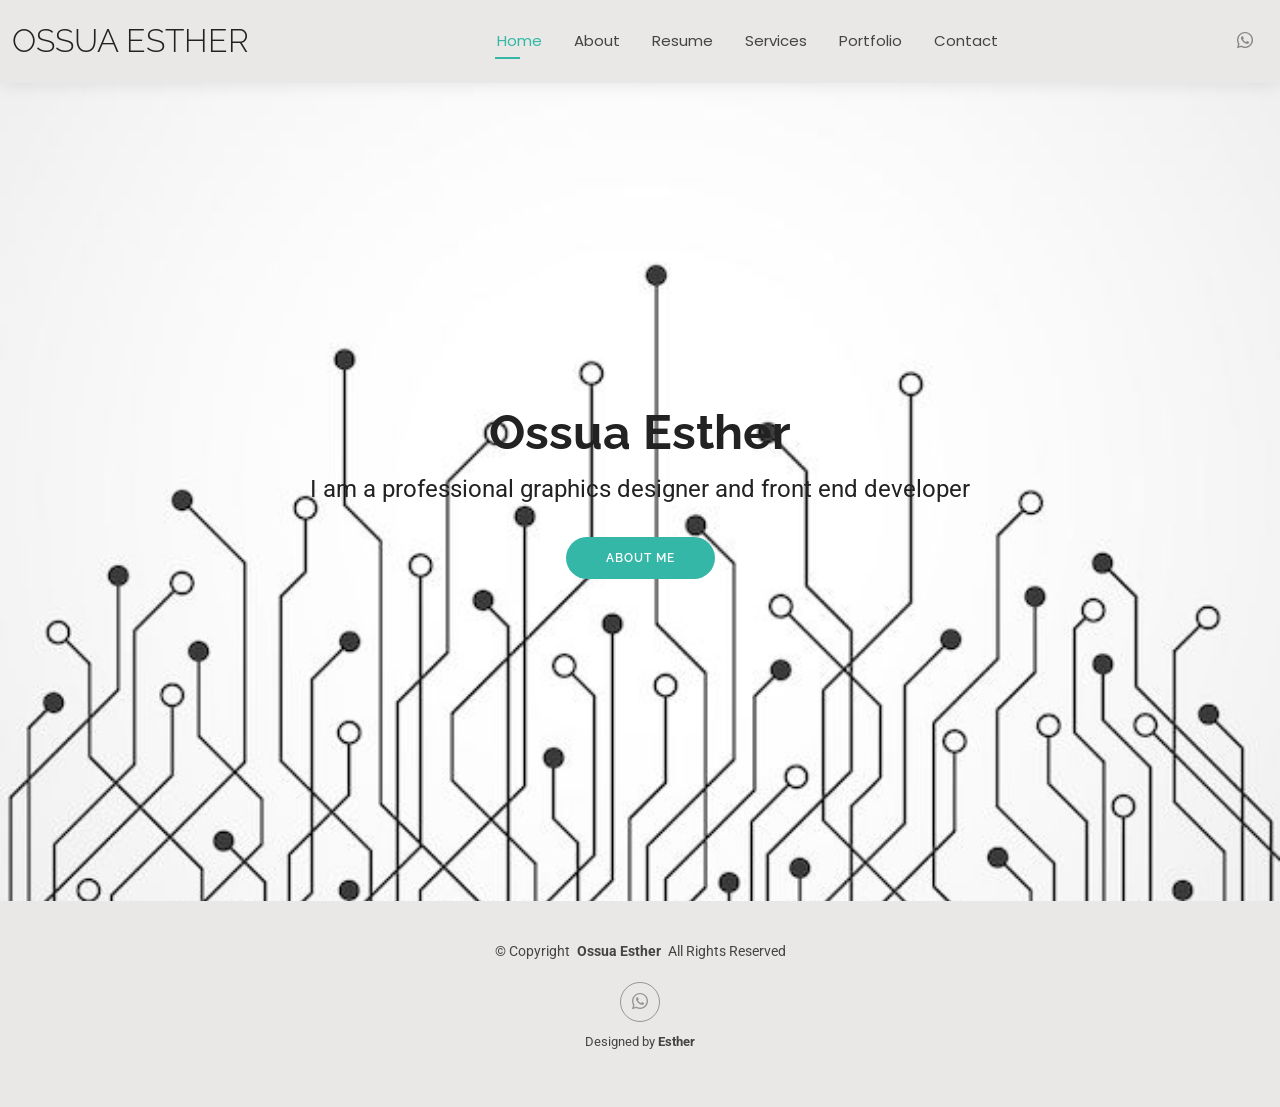
<file: index.html>
<!DOCTYPE html>
<html lang="en">

<head>
  <meta charset="utf-8">
  <meta content="width=device-width, initial-scale=1.0" name="viewport">
  <title>Home-Ossua Esther</title>
  <meta name="description" content="Portfolio of Ossua Esther, Graphic Designer and Front-End Developer specializing in digital design, branding, and responsive web development.">
  <meta name="keywords" content="">

  <!-- Favicons -->
  <link href="assets/img/favicon.png" rel="icon">
  <link href="assets/img/apple-touch-icon.png" rel="apple-touch-icon">

  <!-- Fonts -->
  <link href="https://fonts.googleapis.com" rel="preconnect">
  <link href="https://fonts.gstatic.com" rel="preconnect" crossorigin>
  <link href="https://fonts.googleapis.com/css2?family=Roboto:ital,wght@0,100;0,300;0,400;0,500;0,700;0,900;1,100;1,300;1,400;1,500;1,700;1,900&family=Poppins:ital,wght@0,100;0,200;0,300;0,400;0,500;0,600;0,700;0,800;0,900;1,100;1,200;1,300;1,400;1,500;1,600;1,700;1,800;1,900&family=Raleway:ital,wght@0,100;0,200;0,300;0,400;0,500;0,600;0,700;0,800;0,900;1,100;1,200;1,300;1,400;1,500;1,600;1,700;1,800;1,900&display=swap" rel="stylesheet">

  <!-- Vendor CSS Files -->
  <link href="assets/vendor/bootstrap/css/bootstrap.min.css" rel="stylesheet">
  <link href="assets/vendor/bootstrap-icons/bootstrap-icons.css" rel="stylesheet">
  <link href="assets/vendor/aos/aos.css" rel="stylesheet">
  <link href="assets/vendor/swiper/swiper-bundle.min.css" rel="stylesheet">
  <link href="assets/vendor/glightbox/css/glightbox.min.css" rel="stylesheet">

  <!-- Main CSS File -->
  <link href="assets/css/main.css" rel="stylesheet">
</head>

<body class="index-page">

  <header id="header" class="header d-flex align-items-center light-background sticky-top">
    <div class="container-fluid position-relative d-flex align-items-center justify-content-between">

      <a href="index.html" class="logo d-flex align-items-center me-auto me-xl-0">
      <h1 class="sitename" >Ossua Esther </h1>
      </a>

      <nav id="navmenu" class="navmenu">
        <ul>
          <li><a href="index.html" class="active">Home</a></li>
          <li><a href="about.html">About</a></li>
          <li><a href="resume.html">Resume</a></li>
          <li><a href="services.html">Services</a></li>
          <li><a href="portfolio.html">Portfolio</a></li>

          <li><a href="contact.html">Contact</a></li>
        </ul>
        <i class="mobile-nav-toggle d-xl-none bi bi-list"></i>
      </nav>

      <div class="header-social-links">
         <a href="https://wa.me/2349025261149" class="whatsapp"><i class="bi bi-whatsapp"></i></a>
      </div>

    </div>
  </header>

  <main class="main">

    <!-- Hero Section -->
    <section id="hero" class="hero section">

      <img src="assets/img/tech img.jpg" alt="" data-aos="fade-in">

      <div class="container text-center" data-aos="zoom-out" data-aos-delay="100">
        <div class="row justify-content-center">
          <div class="col-lg-8">
            <h2> Ossua Esther</h2>
            <p>I am a professional graphics designer and front end developer</p>
            <a href="about.html" class="btn-get-started">About Me</a>
          </div>
        </div>
      </div>

    </section><!-- /Hero Section -->

  </main>

  <footer id="footer" class="footer light-background">

    <div class="container">
      <div class="copyright text-center ">
        <p>© <span>Copyright</span> <strong class="px-1 sitename">Ossua Esther</strong> <span>All Rights Reserved<br></span></p>
      </div>
      <div class="social-links d-flex justify-content-center">
        <a href="https://wa.me/2349025261149"><i class="bi bi-whatsapp"></i></a>
      </div>
      <div class="credits">
       <p> Designed by <strong>Esther </strong> </p>
      </div>
    </div>

  </footer>

  <!-- Scroll Top -->
  <a href="#" id="scroll-top" class="scroll-top d-flex align-items-center justify-content-center"><i class="bi bi-arrow-up-short"></i></a>

  <!-- Preloader -->
  <div id="preloader"></div>

  <!-- Vendor JS Files -->
  <script src="assets/vendor/bootstrap/js/bootstrap.bundle.min.js"></script>
  <script src="assets/vendor/php-email-form/validate.js"></script>
  <script src="assets/vendor/aos/aos.js"></script>
  <script src="assets/vendor/waypoints/noframework.waypoints.js"></script>
  <script src="assets/vendor/purecounter/purecounter_vanilla.js"></script>
  <script src="assets/vendor/swiper/swiper-bundle.min.js"></script>
  <script src="assets/vendor/glightbox/js/glightbox.min.js"></script>
  <script src="assets/vendor/imagesloaded/imagesloaded.pkgd.min.js"></script>
  <script src="assets/vendor/isotope-layout/isotope.pkgd.min.js"></script>

  <!-- Main JS File -->
  <script src="assets/js/main.js"></script>

</body>

</html>
</file>
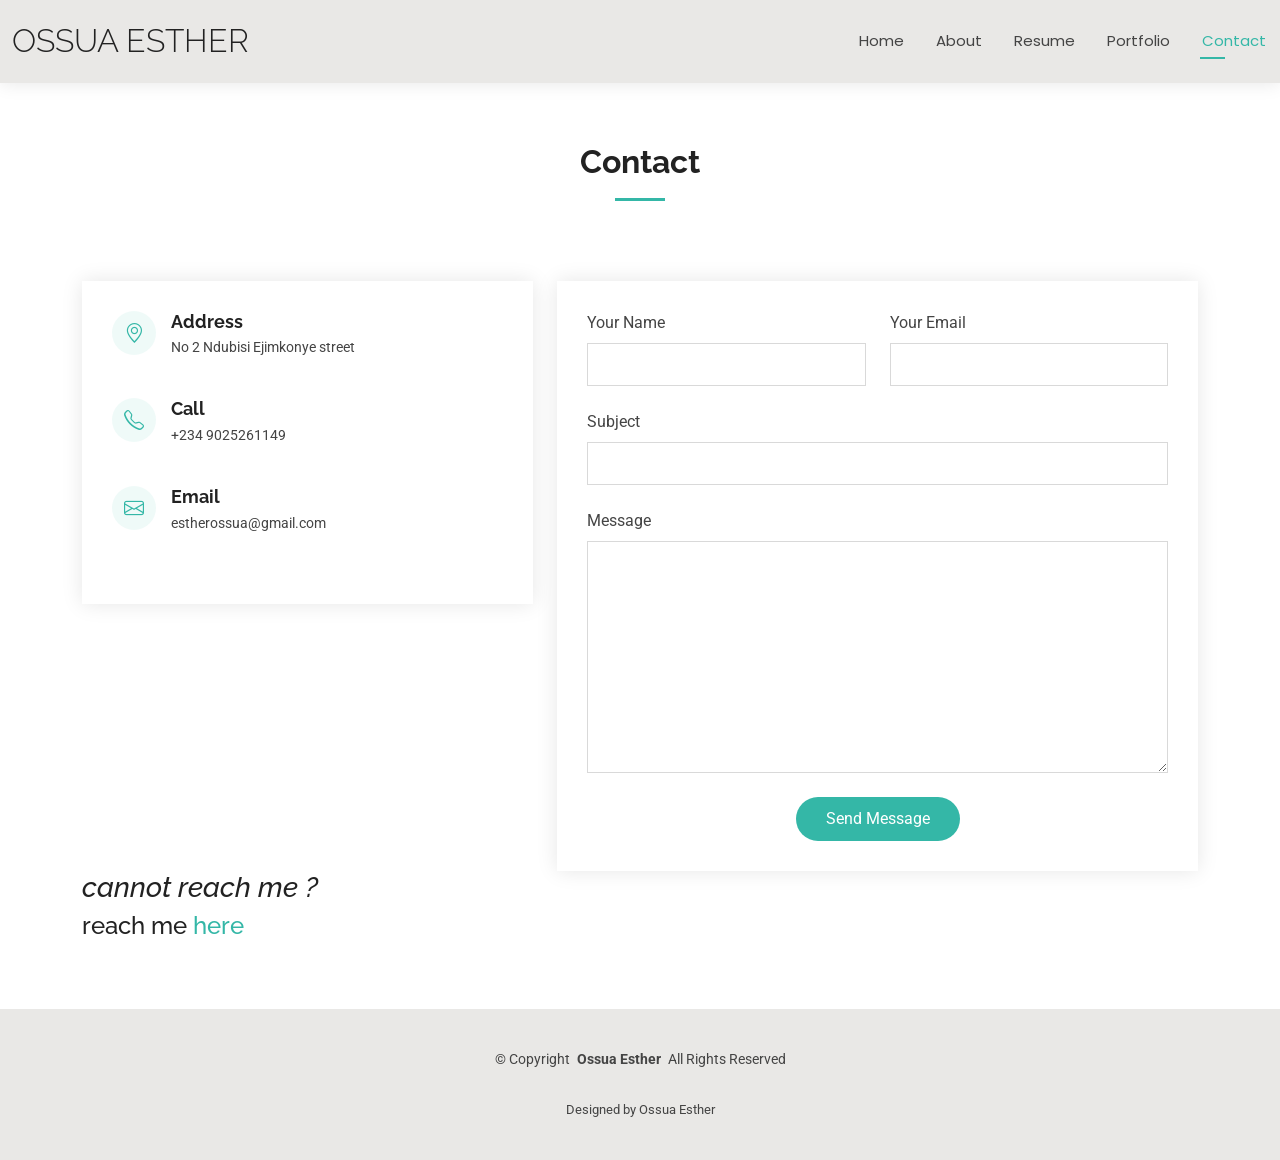
<file: contact.html>
<!DOCTYPE html>
<html lang="en">

<head>
  <meta charset="utf-8">
  <meta content="width=device-width, initial-scale=1.0" name="viewport">
  <title>Contact - OSSUA ESTHER </title>
  <meta name="description" content="">
  <meta name="keywords" content="">

  <!-- Favicons -->
  <link href="assets/img/favicon.png" rel="icon">
  <link href="assets/img/apple-touch-icon.png" rel="apple-touch-icon">

  <!-- Fonts -->
  <link href="https://fonts.googleapis.com" rel="preconnect">
  <link href="https://fonts.gstatic.com" rel="preconnect" crossorigin>
  <link
    href="https://fonts.googleapis.com/css2?family=Roboto:ital,wght@0,100;0,300;0,400;0,500;0,700;0,900;1,100;1,300;1,400;1,500;1,700;1,900&family=Poppins:ital,wght@0,100;0,200;0,300;0,400;0,500;0,600;0,700;0,800;0,900;1,100;1,200;1,300;1,400;1,500;1,600;1,700;1,800;1,900&family=Raleway:ital,wght@0,100;0,200;0,300;0,400;0,500;0,600;0,700;0,800;0,900;1,100;1,200;1,300;1,400;1,500;1,600;1,700;1,800;1,900&display=swap"
    rel="stylesheet">

  <!-- Vendor CSS Files -->
  <link href="assets/vendor/bootstrap/css/bootstrap.min.css" rel="stylesheet">
  <link href="assets/vendor/bootstrap-icons/bootstrap-icons.css" rel="stylesheet">
  <link href="assets/vendor/aos/aos.css" rel="stylesheet">
  <link href="assets/vendor/swiper/swiper-bundle.min.css" rel="stylesheet">
  <link href="assets/vendor/glightbox/css/glightbox.min.css" rel="stylesheet">

  <!-- Main CSS File -->
  <link href="assets/css/main.css" rel="stylesheet">

</head>

<body class="contact-page">

  <header id="header" class="header d-flex align-items-center light-background sticky-top">
    <div class="container-fluid position-relative d-flex align-items-center justify-content-between">

      <a href="index.html" class="logo d-flex align-items-center me-auto me-xl-0">
       <h1 class="sitename">OSSUA ESTHER</h1>
      </a>

      <nav id="navmenu" class="navmenu">
        <ul>
          <li><a href="index.html">Home</a></li>
          <li><a href="about.html">About</a></li>
          <li><a href="resume.html">Resume</a></li>
          <li><a href="portfolio.html">Portfolio</a></li>
          <li><a href="contact.html" class="active">Contact</a></li>
        </ul>
        <i class="mobile-nav-toggle d-xl-none bi bi-list"></i>
      </nav>


      </div>

    </div>
  </header>

  <main class="main">

    <!-- Contact Section -->
    <section id="contact" class="contact section">

      <!-- Section Title -->
      <div class="container section-title" data-aos="fade-up">
        <h2>Contact</h2>
      </div><!-- End Section Title -->

      <div class="container" data-aos="fade-up" data-aos-delay="100">

        <div class="row gy-4">

          <div class="col-lg-5">

            <div class="info-wrap">
              <div class="info-item d-flex" data-aos="fade-up" data-aos-delay="200">
                <i class="bi bi-geo-alt flex-shrink-0"></i>
                <div>
                  <h3>Address</h3>
                  <p>No 2 Ndubisi Ejimkonye street</p>
                </div>
              </div><!-- End Info Item -->

              <div class="info-item d-flex" data-aos="fade-up" data-aos-delay="300">
                <i class="bi bi-telephone flex-shrink-0"></i>
                <div>
                  <h3>Call</h3>
                  <p>+234 9025261149</p>
                </div>
              </div><!-- End Info Item -->

              <div class="info-item d-flex" data-aos="fade-up" data-aos-delay="400">
                <i class="bi bi-envelope flex-shrink-0"></i>
                <div>
                  <h3>Email</h3>
                  <p>  estherossua@gmail.com 
</p>

            
        
                  </p>
                </div>
              </div><!-- End Info Item -->
            </div>
          </div>

          <div class="col-lg-7">
            <form action="forms/contact.php" method="post" class="php-email-form" data-aos="fade-up"
              data-aos-delay="200">
              <div class="row gy-4">

                <div class="col-md-6">
                  <label for="name-field" class="pb-2">Your Name</label>
                  <input type="text" name="name" id="name-field" class="form-control" required="">
                </div>

                <div class="col-md-6">
                  <label for="email-field" class="pb-2">Your Email</label>
                  <input type="email" class="form-control" name="email" id="email-field" required="">
                </div>

                <div class="col-md-12">
                  <label for="subject-field" class="pb-2">Subject</label>
                  <input type="text" class="form-control" name="subject" id="subject-field" required="">
                </div>

                <div class="col-md-12">
                  <label for="message-field" class="pb-2">Message</label>
                  <textarea class="form-control" name="message" rows="10" id="message-field" required=""></textarea>
                </div>

                <div class="col-md-12 text-center">
                  <div class="loading">Loading</div>
                  <div class="error-message"></div>
                  <div class="sent-message">Your message has been sent. Thank you!</div>

                  <button type="submit">Send Message</button>
                </div>

              </div>
            </form>
          </div><!-- End Contact Form -->

        </div>
 <div><h3><em>cannot reach me ?</em></h3>
<h4>reach me <a href="https://wa.me/2349025261149">here</a></h4></div>
      </div>

    </section><!-- /Contact Section -->

  </main>

  <footer id="footer" class="footer light-background">

    <div class="container">
      <div class="copyright text-center ">
        <p>© <span>Copyright</span> <strong class="px-1 sitename">Ossua Esther</strong> <span>All Rights
            Reserved<br></span></p>
      </div>
      <div class="social-links d-flex justify-content-center">
      
        </a>

      <div class="credits">
        Designed by Ossua Esther
      </div>
    </div>

  </footer>

  <!-- Scroll Top -->
  <a href="#" id="scroll-top" class="scroll-top d-flex align-items-center justify-content-center"><i
      class="bi bi-arrow-up-short"></i></a>

  <!-- Preloader -->
  <div id="preloader"></div>

  <!-- Vendor JS Files -->
  <script src="assets/vendor/bootstrap/js/bootstrap.bundle.min.js"></script>
  <script src="assets/vendor/php-email-form/validate.js"></script>
  <script src="assets/vendor/aos/aos.js"></script>
  <script src="assets/vendor/waypoints/noframework.waypoints.js"></script>
  <script src="assets/vendor/purecounter/purecounter_vanilla.js"></script>
  <script src="assets/vendor/swiper/swiper-bundle.min.js"></script>
  <script src="assets/vendor/glightbox/js/glightbox.min.js"></script>
  <script src="assets/vendor/imagesloaded/imagesloaded.pkgd.min.js"></script>
  <script src="assets/vendor/isotope-layout/isotope.pkgd.min.js"></script>

  <!-- Main JS File -->
  <script src="assets/js/main.js"></script>

</body>

</html>
</file>
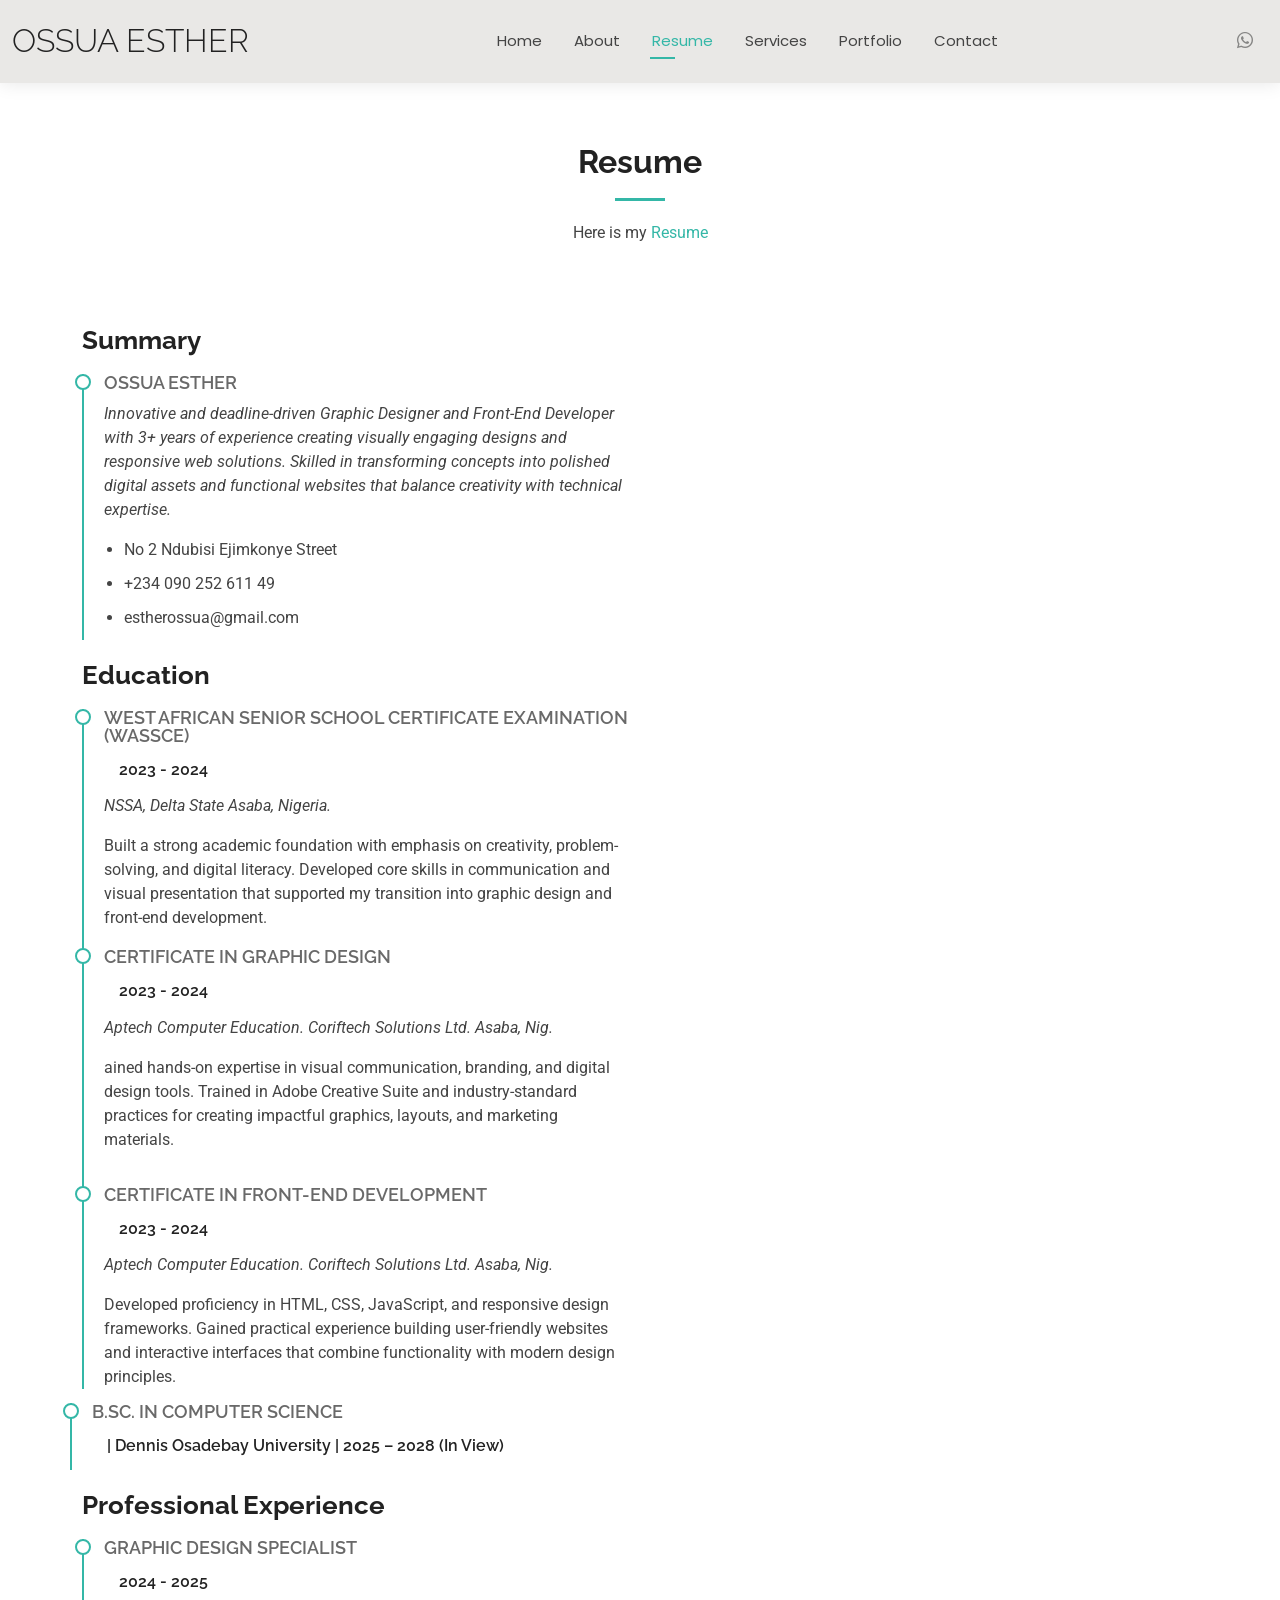
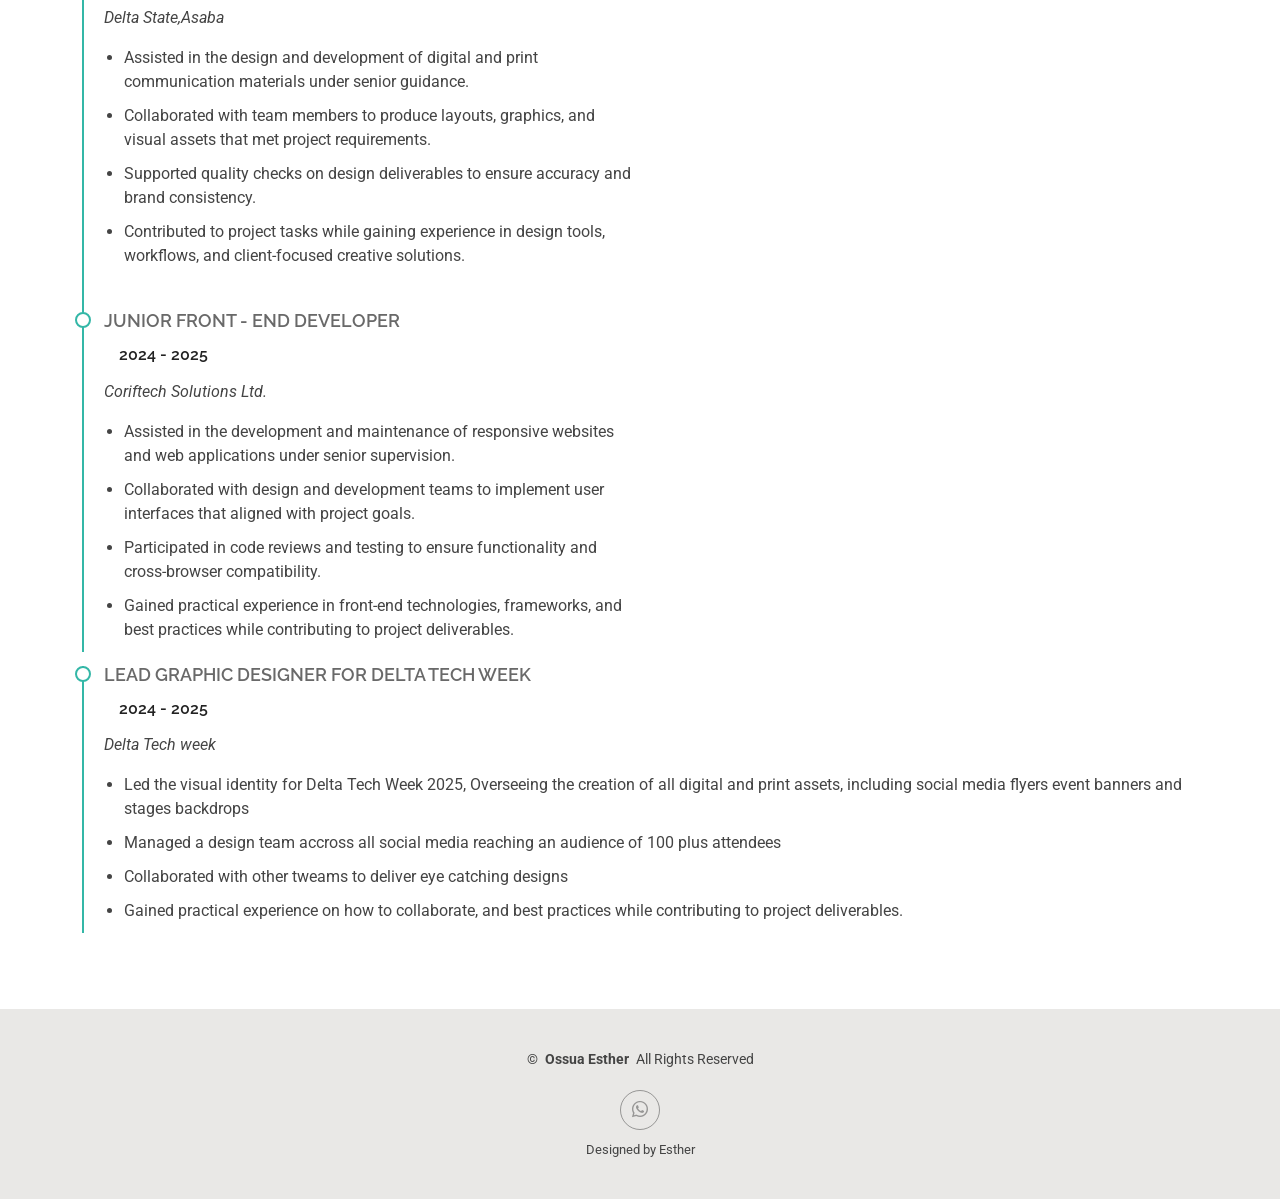
<file: resume.html>
<!DOCTYPE html>
<html lang="en">

<head>
  <meta charset="utf-8">
  <meta content="width=device-width, initial-scale=1.0" name="viewport">
  <title>Resume - Ossua Esther</title>
  <meta name="description" content="">
  <meta name="keywords" content="">

  <!-- Favicons -->
  <link href="assets/img/favicon.png" rel="icon">
  <link href="assets/img/apple-touch-icon.png" rel="apple-touch-icon">

  <!-- Fonts -->
  <link href="https://fonts.googleapis.com" rel="preconnect">
  <link href="https://fonts.gstatic.com" rel="preconnect" crossorigin>
  <link href="https://fonts.googleapis.com/css2?family=Roboto:ital,wght@0,100;0,300;0,400;0,500;0,700;0,900;1,100;1,300;1,400;1,500;1,700;1,900&family=Poppins:ital,wght@0,100;0,200;0,300;0,400;0,500;0,600;0,700;0,800;0,900;1,100;1,200;1,300;1,400;1,500;1,600;1,700;1,800;1,900&family=Raleway:ital,wght@0,100;0,200;0,300;0,400;0,500;0,600;0,700;0,800;0,900;1,100;1,200;1,300;1,400;1,500;1,600;1,700;1,800;1,900&display=swap" rel="stylesheet">

  <!-- Vendor CSS Files -->
  <link href="assets/vendor/bootstrap/css/bootstrap.min.css" rel="stylesheet">
  <link href="assets/vendor/bootstrap-icons/bootstrap-icons.css" rel="stylesheet">
  <link href="assets/vendor/aos/aos.css" rel="stylesheet">
  <link href="assets/vendor/swiper/swiper-bundle.min.css" rel="stylesheet">
  <link href="assets/vendor/glightbox/css/glightbox.min.css" rel="stylesheet">

  <!-- Main CSS File -->
  <link href="assets/css/main.css" rel="stylesheet">

</head>

<body class="resume-page">

  <header id="header" class="header d-flex align-items-center light-background sticky-top">
    <div class="container-fluid position-relative d-flex align-items-center justify-content-between">

      <a href="index.html" class="logo d-flex align-items-center me-auto me-xl-0">
      
        <h1 class="sitename">Ossua Esther</h1>
      </a>

      <nav id="navmenu" class="navmenu">
        <ul>
          <li><a href="index.html">Home</a></li>
          <li><a href="about.html">About</a></li>
          <li><a href="resume.html" class="active">Resume</a></li>
          <li><a href="services.html">Services</a></li>
          <li><a href="portfolio.html">Portfolio</a></li>
          
          <li><a href="contact.html">Contact</a></li>
        </ul>
        <i class="mobile-nav-toggle d-xl-none bi bi-list"></i>
      </nav>

      <div class="header-social-links">
        <a href="https://wa.me/2349025261149" class="whatsapp"><i class="bi bi-whatsapp"></i></a>
      </div>

    </div>
  </header>

  <main class="main">

    <!-- Resume Section -->
    <section id="resume" class="resume section">

      <!-- Section Title -->
      <div class="container section-title" data-aos="fade-up">
        <h2>Resume</h2>
        <p>Here is my <a href="https://docs.google.com/document/d/1sCOQTe9HEzsT-LMSE5kMGkCeyDmgxGkhBYD_fHYztqQ/edit?usp=sharing" target="_blank">Resume</a> </p>
      </div><!-- End Section Title -->

      <div class="container">

        <div class="row">

          <div class="col-lg-6" data-aos="fade-up" data-aos-delay="100">
            <h3 class="resume-title">Summary</h3>

            <div class="resume-item pb-0">
              <h4>Ossua Esther</h4>
              <p><em>Innovative and deadline-driven Graphic Designer and Front-End Developer with 3+ years of experience creating visually engaging designs and responsive web solutions. Skilled in transforming concepts into polished digital assets and functional websites that balance creativity with technical expertise.</em></p>
              <ul>
                <li>No 2 Ndubisi Ejimkonye Street</li>
                <li>+234 090 252 611 49</li>
                <li>estherossua@gmail.com</li>
              </ul>
            </div><!-- Edn Resume Item -->

            <h3 class="resume-title">Education</h3>
            <div class="resume-item">
              <h4>West African Senior School Certificate Examination (WASSCE) </h4>
              <h5>2023 - 2024</h5>
              <p><em>NSSA, Delta State Asaba, Nigeria.</em></p>
              Built a strong academic foundation with emphasis on creativity, problem-solving, and digital literacy. Developed core skills in communication and visual presentation that supported my transition into graphic design and front-end development.
            </div><!-- Edn Resume Item -->

            <div class="resume-item">
              <h4>Certificate in Graphic Design</h4>
              <h5>2023 - 2024</h5>
            <p><em>Aptech Computer Education. Coriftech Solutions Ltd. Asaba, Nig.</em></p>
            <p>ained hands-on expertise in visual communication, branding, and digital design tools. Trained in Adobe Creative Suite and industry-standard practices for creating impactful graphics, layouts, and marketing materials.</p>
            </div><!-- Edn Resume Item -->

             <div class="resume-item">
              <h4>Certificate in Front-End Development</h4>
              <h5>2023 - 2024</h5>
            <p><em>Aptech Computer Education. Coriftech Solutions Ltd. Asaba, Nig.</em></p>
            <p>Developed proficiency in HTML, CSS, JavaScript, and responsive design frameworks. Gained practical experience building user-friendly websites and interactive interfaces that combine functionality with modern design principles.</p>
            </div><!-- Edn Resume Item -->
          
          </div>

          <div class="resume-item">
              <h4>B.Sc. in Computer Science</h4>
              <h5>| Dennis Osadebay University | 2025 – 2028 (In View)</h5>
            </div><!-- Edn Resume Item -->
          
          </div>
          <div class="col-lg-6" data-aos="fade-up" data-aos-delay="200">
            <h3 class="resume-title">Professional Experience</h3>
            <div class="resume-item">
              <h4> graphic design specialist</h4>
              <h5>2024 - 2025</h5>
              <p><em>Delta State,Asaba</em></p>
              <ul>
                <li>Assisted in the design and development of digital and print communication materials under senior guidance.</li>
                <li>Collaborated with team members to produce layouts, graphics, and visual assets that met project requirements.</li>
                <li>Supported quality checks on design deliverables to ensure accuracy and brand consistency.</li>
                <li>Contributed to project tasks while gaining experience in design tools, workflows, and client-focused creative solutions.</li>
              </ul>
            </div><!-- Edn Resume Item -->

            <div class="resume-item">
              <h4>Junior Front - End Developer</h4>
              <h5>2024 - 2025</h5>
              <p><em>Coriftech Solutions Ltd. </em></p>
              <ul>
                 <p>
                <li>Assisted in the development and maintenance of responsive websites and web applications under senior supervision.</li>
                <li>Collaborated with design and development teams to implement user interfaces that aligned with project goals.</li>
                <li>Participated in code reviews and testing to ensure functionality and cross-browser compatibility.</li>
                <li>Gained practical experience in front-end technologies, frameworks, and best practices while contributing to project deliverables.</li>
              </ul>
                 </p>  
            </div><!-- Edn Resume Item -->

          </div>


            <div class="resume-item">
              <h4>Lead Graphic Designer for Delta Tech week</h4>
              <h5>2024 - 2025</h5>
              <p><em>Delta Tech week</em></p>
              <ul>
                 <p>
                <li>Led the visual identity for Delta Tech Week 2025, Overseeing the creation of all digital and print assets, including social media flyers event banners and stages backdrops </li>
                <li>Managed a design team accross all social media reaching an audience of 100 plus attendees </li>
                <li>Collaborated with other tweams to deliver eye catching designs </li>
                <li>Gained practical experience on how to collaborate, and best practices while contributing to project deliverables.</li>
              </ul>
                 </p>  
            </div><!-- Edn Resume Item -->

          </div>


        </div>

      </div>

    </section><!-- /Resume Section -->

  </main>

  <footer id="footer" class="footer light-background">

    <div class="container">
      <div class="copyright text-center ">
        <p>© <span></span> <strong class="px-1 sitename">Ossua Esther </strong> <span>All Rights Reserved<br></span></p>
      </div>
      <div class="social-links d-flex justify-content-center">
        <a href="https://wa.me/2349025261149" class="whatsapp"><i class="bi bi-whatsapp"></i></a>
      </div>
      <div class="credits">
       
        Designed by Esther
      </div>
    </div>

  </footer>

  <!-- Scroll Top -->
  <a href="#" id="scroll-top" class="scroll-top d-flex align-items-center justify-content-center"><i class="bi bi-arrow-up-short"></i></a>

  <!-- Preloader -->
  <div id="preloader"></div>

  <!-- Vendor JS Files -->
  <script src="assets/vendor/bootstrap/js/bootstrap.bundle.min.js"></script>
  <script src="assets/vendor/php-email-form/validate.js"></script>
  <script src="assets/vendor/aos/aos.js"></script>
  <script src="assets/vendor/waypoints/noframework.waypoints.js"></script>
  <script src="assets/vendor/purecounter/purecounter_vanilla.js"></script>
  <script src="assets/vendor/swiper/swiper-bundle.min.js"></script>
  <script src="assets/vendor/glightbox/js/glightbox.min.js"></script>
  <script src="assets/vendor/imagesloaded/imagesloaded.pkgd.min.js"></script>
  <script src="assets/vendor/isotope-layout/isotope.pkgd.min.js"></script>

  <!-- Main JS File -->
  <script src="assets/js/main.js"></script>

</body>

</html>
</file>
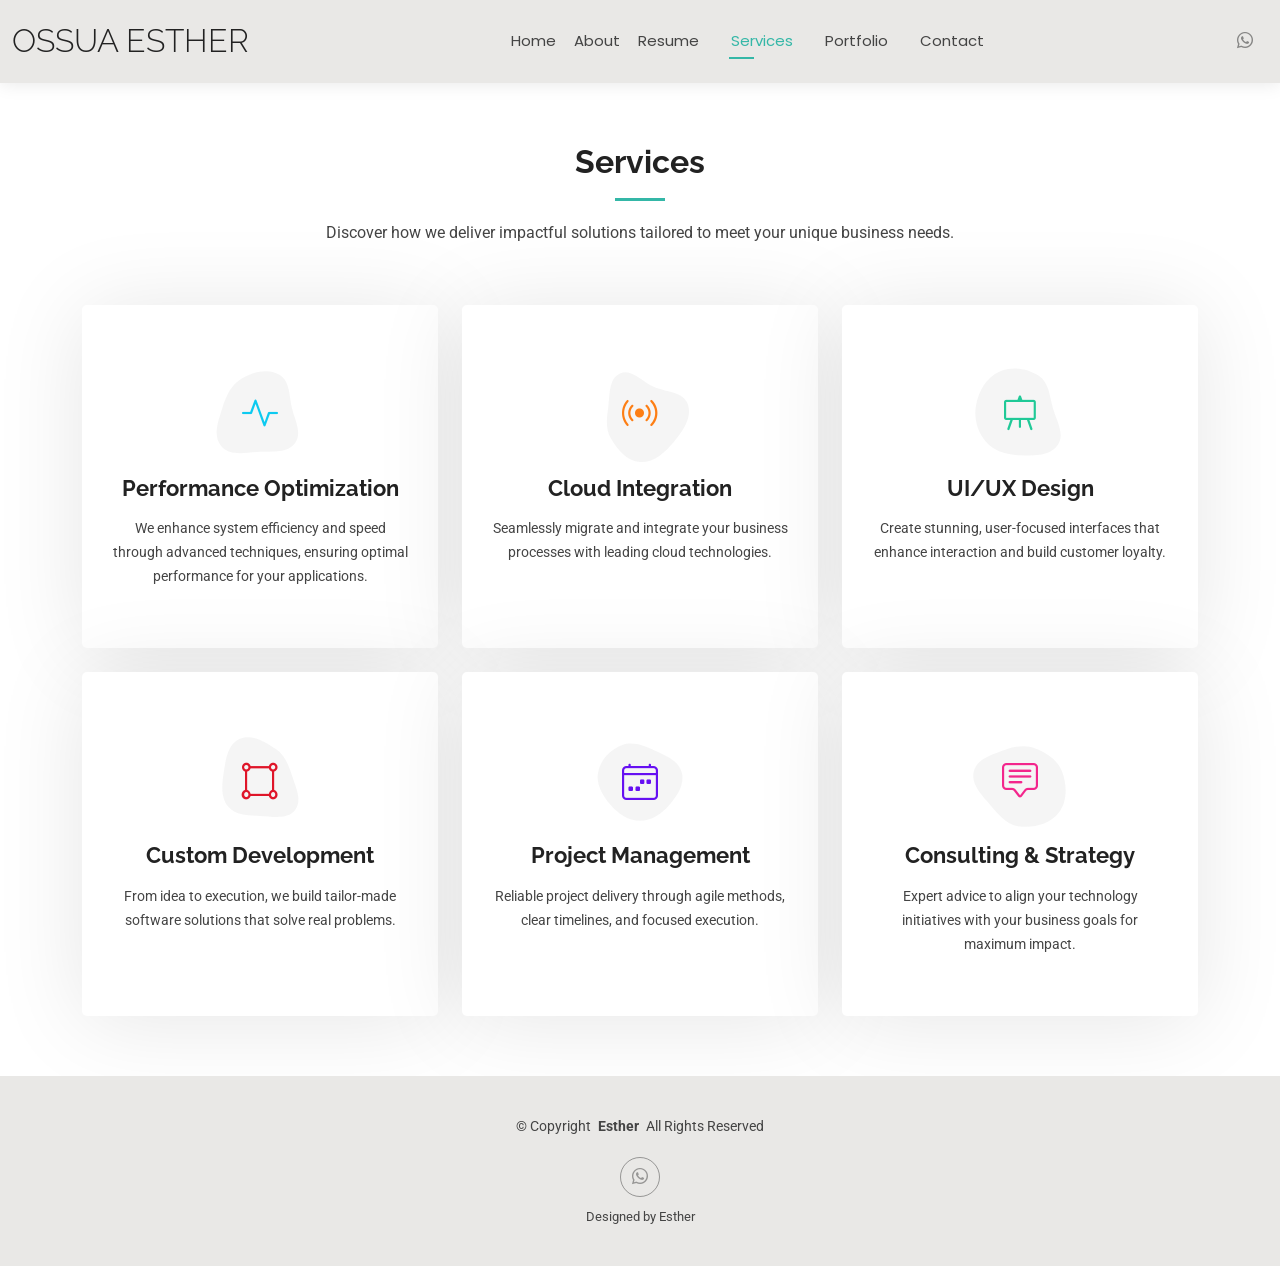
<file: services.html>
<!DOCTYPE html>
<html lang="en">

<head>
  <meta charset="utf-8">
  <meta content="width=device-width, initial-scale=1.0" name="viewport">
  <title>Services - Ossua Esther </title>
  <meta name="description" content="">
  <meta name="keywords" content="">

  <!-- Favicons -->
  <link href="assets/img/favicon.png" rel="icon">
  <link href="assets/img/apple-touch-icon.png" rel="apple-touch-icon">

  <!-- Fonts -->
  <link href="https://fonts.googleapis.com" rel="preconnect">
  <link href="https://fonts.gstatic.com" rel="preconnect" crossorigin>
  <link href="https://fonts.googleapis.com/css2?family=Roboto:ital,wght@0,100;0,300;0,400;0,500;0,700;0,900;1,100;1,300;1,400;1,500;1,700;1,900&family=Poppins:ital,wght@0,100;0,200;0,300;0,400;0,500;0,600;0,700;0,800;0,900;1,100;1,200;1,300;1,400;1,500;1,600;1,700;1,800;1,900&family=Raleway:ital,wght@0,100;0,200;0,300;0,400;0,500;0,600;0,700;0,800;0,900;1,100;1,200;1,300;1,400;1,500;1,600;1,700;1,800;1,900&display=swap" rel="stylesheet">

  <!-- Vendor CSS Files -->
  <link href="assets/vendor/bootstrap/css/bootstrap.min.css" rel="stylesheet">
  <link href="assets/vendor/bootstrap-icons/bootstrap-icons.css" rel="stylesheet">
  <link href="assets/vendor/aos/aos.css" rel="stylesheet">
  <link href="assets/vendor/swiper/swiper-bundle.min.css" rel="stylesheet">
  <link href="assets/vendor/glightbox/css/glightbox.min.css" rel="stylesheet">

  <!-- Main CSS File -->
  <link href="assets/css/main.css" rel="stylesheet">

  
</head>

<body class="services-page">

  <header id="header" class="header d-flex align-items-center light-background sticky-top">
    <div class="container-fluid position-relative d-flex align-items-center justify-content-between">

      <a href="index.html" class="logo d-flex align-items-center me-auto me-xl-0">
       
        <h1 class="sitename">Ossua Esther </h1>
      </a>

      <nav id="navmenu" class="navmenu">
        <ul>
          <li><a href="index.html">Home</a></li
          <li><a href="about.html">About</a></li>
          <li><a href="resume.html">Resume</a></li>
          <li><a href="services.html" class="active">Services</a></li>
          <li><a href="portfolio.html">Portfolio</a></li>

          <li><a href="contact.html">Contact</a></li>
        </ul>
        <i class="mobile-nav-toggle d-xl-none bi bi-list"></i>
      </nav>

      <div class="header-social-links">
        <a href="https://wa.me/2349025261149" class="whatsapp"><i class="bi bi-whatsapp"></i></a>
      </div>
    </div>
  </header>

  <main class="main">

    <!-- Services Section -->
    <section id="services" class="services section">

      <!-- Section Title -->
      <div class="container section-title" data-aos="fade-up">
        <h2>Services</h2>
            <p>Discover how we deliver impactful solutions tailored to meet your unique business needs.</p>

      </div><!-- End Section Title -->

      <div class="container">

        <div class="row gy-4">

          <div class="col-lg-4 col-md-6" data-aos="fade-up" data-aos-delay="100">
            <div class="service-item item-cyan position-relative">
              <div class="icon">
                <svg width="100" height="100" viewBox="0 0 600 600" xmlns="http://www.w3.org/2000/svg">
                  <path stroke="none" stroke-width="0" fill="#f5f5f5" d="M300,521.0016835830174C376.1290562159157,517.8887921683347,466.0731472004068,529.7835943286574,510.70327084640275,468.03025145048787C554.3714126377745,407.6079735673963,508.03601936045806,328.9844924480964,491.2728898941984,256.3432110539036C474.5976632858925,184.082847569629,479.9380746630129,96.60480741107993,416.23090153303,58.64404602377083C348.86323505073057,18.502131276798302,261.93793281208167,40.57373210992963,193.5410806939664,78.93577620505333C130.42746243093433,114.334589627462,98.30271207620316,179.96522072025542,76.75703585869454,249.04625023123273C51.97151888228291,328.5150500222984,13.704378332031375,421.85034740162234,66.52175969318436,486.19268352777647C119.04800174914682,550.1803526380478,217.28368757567262,524.383925680826,300,521.0016835830174"></path>
                </svg>
                <i class="bi bi-activity"></i>
              </div>
              <a href="#" class="stretched-link">
                 <h3>Performance Optimization</h3>
              </a>
              <p>We enhance system efficiency and speed through advanced techniques, ensuring optimal performance for your applications.</p>
              <a href="#" class="stretched-link"></a>
            </div>
          </div><!-- End Service Item -->

          <div class="col-lg-4 col-md-6" data-aos="fade-up" data-aos-delay="200">
            <div class="service-item item-orange position-relative">
              <div class="icon">
                <svg width="100" height="100" viewBox="0 0 600 600" xmlns="http://www.w3.org/2000/svg">
                  <path stroke="none" stroke-width="0" fill="#f5f5f5" d="M300,582.0697525312426C382.5290701553225,586.8405444964366,449.9789794690241,525.3245884688669,502.5850820975895,461.55621195738473C556.606425686781,396.0723002908107,615.8543463187945,314.28637112970534,586.6730223649479,234.56875336149918C558.9533121215079,158.8439757836574,454.9685369536778,164.00468322053177,381.49747125262974,130.76875717737553C312.15926192815925,99.40240125094834,248.97055460311594,18.661163978235184,179.8680185752513,50.54337015887873C110.5421016452524,82.52863877960104,119.82277516462835,180.83849132639028,109.12597500060166,256.43424936330496C100.08760227029461,320.3096726198365,92.17705696193138,384.0621239912766,124.79988738764834,439.7174275375508C164.83382741302287,508.01625554203684,220.96474134820875,577.5009287672846,300,582.0697525312426"></path>
                </svg>
                <i class="bi bi-broadcast"></i>
              </div>
              <a href="#" class="stretched-link">
                           <h3>Cloud Integration</h3>

              </a>
                     <p>Seamlessly migrate and integrate your business processes with leading cloud technologies.</p>
              <a href="#" class="stretched-link"></a>
            </div>
          </div><!-- End Service Item -->

          <div class="col-lg-4 col-md-6" data-aos="fade-up" data-aos-delay="300">
            <div class="service-item item-teal position-relative">
              <div class="icon">
                <svg width="100" height="100" viewBox="0 0 600 600" xmlns="http://www.w3.org/2000/svg">
                  <path stroke="none" stroke-width="0" fill="#f5f5f5" d="M300,541.5067337569781C382.14930387511276,545.0595476570109,479.8736841581634,548.3450877840088,526.4010558755058,480.5488172755941C571.5218469581645,414.80211281144784,517.5187510058486,332.0715597781072,496.52539010469104,255.14436215662573C477.37192572678356,184.95920475031193,473.57363656557914,105.61284051026155,413.0603344069578,65.22779650032875C343.27470386102294,18.654635553484475,251.2091493199835,5.337323636656869,175.0934190732945,40.62881213300186C97.87086631185822,76.43348514350839,51.98124368387456,156.15599469081315,36.44837278890362,239.84606092416172C21.716077023791087,319.22268207091537,43.775223500013084,401.1760424656574,96.891909868211,461.97329694683043C147.22146801428983,519.5804099606455,223.5754009179313,538.201503339737,300,541.5067337569781"></path>
                </svg>
                <i class="bi bi-easel"></i>
              </div>
              <a href="#" class="stretched-link">
              <h3>UI/UX Design</h3>

              </a>
                        <p>Create stunning, user-focused interfaces that enhance interaction and build customer loyalty.</p>
              <a href="#" class="stretched-link"></a>
            </div>
          </div><!-- End Service Item -->

          <div class="col-lg-4 col-md-6" data-aos="fade-up" data-aos-delay="400">
            <div class="service-item item-red position-relative">
              <div class="icon">
                <svg width="100" height="100" viewBox="0 0 600 600" xmlns="http://www.w3.org/2000/svg">
                  <path stroke="none" stroke-width="0" fill="#f5f5f5" d="M300,503.46388370962813C374.79870501325706,506.71871716319447,464.8034551963731,527.1746412648533,510.4981551193396,467.86667711651364C555.9287308511215,408.9015244558933,512.6030010748507,327.5744911775523,490.211057578863,256.5855673507754C471.097692560561,195.9906835881958,447.69079081568157,138.11976852964426,395.19560036434837,102.3242989838813C329.3053358748298,57.3949838291264,248.02791733380457,8.279543830951368,175.87071277845988,42.242879143198664C103.41431057327972,76.34704239035025,93.79494320519305,170.9812938413882,81.28167332365135,250.07896920659033C70.17666984294237,320.27484674793965,64.84698225790005,396.69656628748305,111.28512138212992,450.4950937839243C156.20124167950087,502.5303643271138,231.32542653798444,500.4755392045468,300,503.46388370962813"></path>
                </svg>
                <i class="bi bi-bounding-box-circles"></i>
              </div>
              <a href="#" class="stretched-link">
               <h3>Custom Development</h3>

              </a>
              <p>From idea to execution, we build tailor-made software solutions that solve real problems.</p>
              <a href="#" class="stretched-link"></a>
            </div>
          </div><!-- End Service Item -->

          <div class="col-lg-4 col-md-6" data-aos="fade-up" data-aos-delay="500">
            <div class="service-item item-indigo position-relative">
              <div class="icon">
                <svg width="100" height="100" viewBox="0 0 600 600" xmlns="http://www.w3.org/2000/svg">
                  <path stroke="none" stroke-width="0" fill="#f5f5f5" d="M300,532.3542879108572C369.38199826031484,532.3153073249985,429.10787420159085,491.63046689027357,474.5244479745417,439.17860296908856C522.8885846962883,383.3225815378663,569.1668002868075,314.3205725914397,550.7432151929288,242.7694973846089C532.6665558377875,172.5657663291529,456.2379748765914,142.6223662098291,390.3689995646985,112.34683881706744C326.66090330228417,83.06452184765237,258.84405631176094,53.51806209861945,193.32584062364296,78.48882559362697C121.61183558270385,105.82097193414197,62.805066853699245,167.19869350419734,48.57481801355237,242.6138429142374C34.843463184063346,315.3850353017275,76.69343916112496,383.4422959591041,125.22947124332185,439.3748458443577C170.7312796277747,491.8107796887764,230.57421082200815,532.3932930995766,300,532.3542879108572"></path>
                </svg>
                <i class="bi bi-calendar4-week icon"></i>
              </div>
              <a href="#" class="stretched-link">
                <h3>Project Management</h3>
              </a>
               <p>Reliable project delivery through agile methods, clear timelines, and focused execution.</p>

              <a href="#" class="stretched-link"></a>
            </div>
          </div><!-- End Service Item -->

          <div class="col-lg-4 col-md-6" data-aos="fade-up" data-aos-delay="600">
            <div class="service-item item-pink position-relative">
              <div class="icon">
                <svg width="100" height="100" viewBox="0 0 600 600" xmlns="http://www.w3.org/2000/svg">
                  <path stroke="none" stroke-width="0" fill="#f5f5f5" d="M300,566.797414625762C385.7384707136149,576.1784315230908,478.7894351017131,552.8928747891023,531.9192734346935,484.94944893311C584.6109503024035,417.5663521118492,582.489472248146,322.67544863468447,553.9536738515405,242.03673114598146C529.1557734026468,171.96086150256528,465.24506316201064,127.66468636344209,395.9583748389544,100.7403814666027C334.2173773831606,76.7482773500951,269.4350130405921,84.62216499799875,207.1952322260088,107.2889140133804C132.92018162631612,134.33871894543012,41.79353780512637,160.00259165414826,22.644507872594943,236.69541883565114C3.319112789854554,314.0945973066697,72.72355303640163,379.243833228382,124.04198916343866,440.3218312028393C172.9286146004772,498.5055451809895,224.45579914871206,558.5317968840102,300,566.797414625762"></path>
                </svg>
                <i class="bi bi-chat-square-text"></i>
              </div>
              <a href="#" class="stretched-link">
                           <h3>Consulting & Strategy</h3>
              </a>
              <p>Expert advice to align your technology initiatives with your business goals for maximum impact.</p>

              <a href="#" class="stretched-link"></a>
            </div>
          </div><!-- End Service Item -->

        </div>

      </div>

    </section><!-- /Services Section -->

  </main>

  <footer id="footer" class="footer light-background">

    <div class="container">
      <div class="copyright text-center ">
        <p>© <span>Copyright</span> <strong class="px-1 sitename">Esther</strong> <span>All Rights Reserved<br></span></p>
      </div>
      <div class="social-links d-flex justify-content-center">
        <a href="https://wa.me/2349025261149" class="whatsapp"><i class="bi bi-whatsapp"></i></a>
        </div>
      <div class="credits">
      
        Designed by Esther 
      </div>
    </div>

  </footer>

  <!-- Scroll Top -->
  <a href="#" id="scroll-top" class="scroll-top d-flex align-items-center justify-content-center"><i class="bi bi-arrow-up-short"></i></a>

  <!-- Preloader -->
  <div id="preloader"></div>

  <!-- Vendor JS Files -->
  <script src="assets/vendor/bootstrap/js/bootstrap.bundle.min.js"></script>
  <script src="assets/vendor/php-email-form/validate.js"></script>
  <script src="assets/vendor/aos/aos.js"></script>
  <script src="assets/vendor/waypoints/noframework.waypoints.js"></script>
  <script src="assets/vendor/purecounter/purecounter_vanilla.js"></script>
  <script src="assets/vendor/swiper/swiper-bundle.min.js"></script>
  <script src="assets/vendor/glightbox/js/glightbox.min.js"></script>
  <script src="assets/vendor/imagesloaded/imagesloaded.pkgd.min.js"></script>
  <script src="assets/vendor/isotope-layout/isotope.pkgd.min.js"></script>

  <!-- Main JS File -->
  <script src="assets/js/main.js"></script>

</body>

</html>
</file>
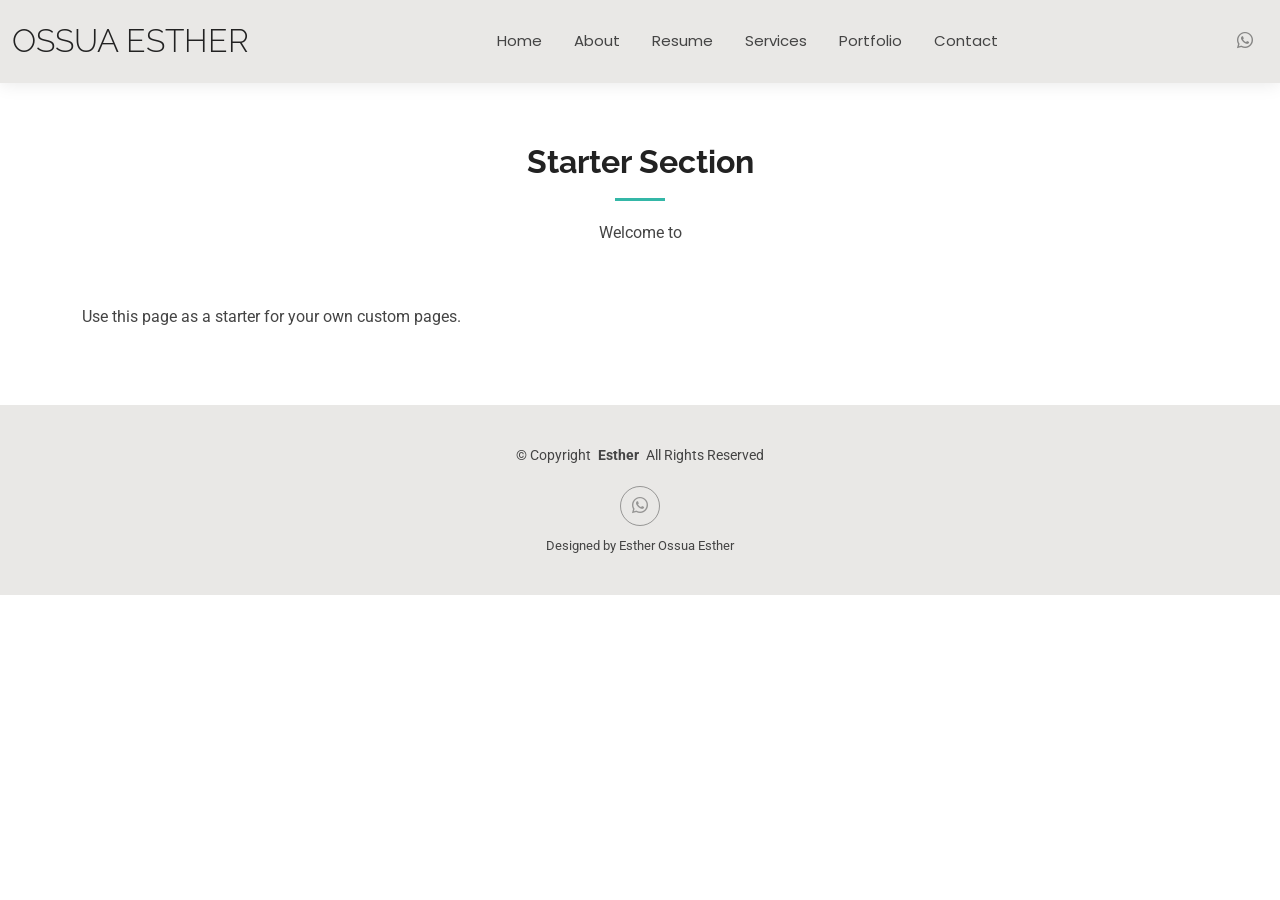
<file: starter-page.html>
<!DOCTYPE html>
<html lang="en">

<head>
  <meta charset="utf-8">
  <meta content="width=device-width, initial-scale=1.0" name="viewport">
  <title>Starter Page - Ossua Esther </title>
  <meta name="description" content="">
  <meta name="keywords" content="">

  <!-- Favicons -->
  <link href="assets/img/favicon.png" rel="icon">
  <link href="assets/img/apple-touch-icon.png" rel="apple-touch-icon">

  <!-- Fonts -->
  <link href="https://fonts.googleapis.com" rel="preconnect">
  <link href="https://fonts.gstatic.com" rel="preconnect" crossorigin>
  <link href="https://fonts.googleapis.com/css2?family=Roboto:ital,wght@0,100;0,300;0,400;0,500;0,700;0,900;1,100;1,300;1,400;1,500;1,700;1,900&family=Poppins:ital,wght@0,100;0,200;0,300;0,400;0,500;0,600;0,700;0,800;0,900;1,100;1,200;1,300;1,400;1,500;1,600;1,700;1,800;1,900&family=Raleway:ital,wght@0,100;0,200;0,300;0,400;0,500;0,600;0,700;0,800;0,900;1,100;1,200;1,300;1,400;1,500;1,600;1,700;1,800;1,900&display=swap" rel="stylesheet">

  <!-- Vendor CSS Files -->
  <link href="assets/vendor/bootstrap/css/bootstrap.min.css" rel="stylesheet">
  <link href="assets/vendor/bootstrap-icons/bootstrap-icons.css" rel="stylesheet">
  <link href="assets/vendor/aos/aos.css" rel="stylesheet">
  <link href="assets/vendor/swiper/swiper-bundle.min.css" rel="stylesheet">
  <link href="assets/vendor/glightbox/css/glightbox.min.css" rel="stylesheet">

  <!-- Main CSS File -->
  <link href="assets/css/main.css" rel="stylesheet">

</head>

<body class="starter-page-page">

  <header id="header" class="header d-flex align-items-center light-background sticky-top">
    <div class="container-fluid position-relative d-flex align-items-center justify-content-between">

      <a href="index.html" class="logo d-flex align-items-center me-auto me-xl-0">

        <h1 class="sitename"> OSSUA ESTHER</h1>
      </a>

      <nav id="navmenu" class="navmenu">
        <ul>
          <li><a href="index.html">Home</a></li>
          <li><a href="about.html">About</a></li>
          <li><a href="resume.html">Resume</a></li>
          <li><a href="services.html">Services</a></li>
          <li><a href="portfolio.html">Portfolio</a></li>

          <li><a href="contact.html">Contact</a></li>
        </ul>
        <i class="mobile-nav-toggle d-xl-none bi bi-list"></i>
      </nav>

      <div class="header-social-links">
        <a href="https://wa.me/2349025261149" class="whatsapp"><i class="bi bi-whatsapp"></i></a>
      </div>

    </div>
  </header>

  <main class="main">

    <!-- Starter Section Section -->

    <section id="starter-section" class="starter-section section">

      <!-- Section Title -->
      <div class="container section-title" data-aos="fade-up">
        <h2>Starter Section</h2>
        <p>Welcome to </p>
      </div><!-- End Section Title -->

      <div class="container" data-aos="fade-up">
        <p>Use this page as a starter for your own custom pages.</p>
      </div>

    </section><!-- /Starter Section Section -->

  </main>

  <footer id="footer" class="footer light-background">

    <div class="container">
      <div class="copyright text-center ">
        <p>© <span>Copyright</span> <strong class="px-1 sitename">Esther</strong> <span>All Rights Reserved<br></span></p>
      </div>
      <div class="social-links d-flex justify-content-center">
        <a href="https://wa.me/2349025261149" class="whatsapp"><i class="bi bi-whatsapp"></i></a>
      </div>
      <div class="credits">
      
              Designed by Esther </a> Ossua Esther 
          
      </div>
    </div>

  </footer>

  <!-- Scroll Top -->
  <a href="#" id="scroll-top" class="scroll-top d-flex align-items-center justify-content-center"><i class="bi bi-arrow-up-short"></i></a>

  <!-- Preloader -->
  <div id="preloader"></div>

  <!-- Vendor JS Files -->
  <script src="assets/vendor/bootstrap/js/bootstrap.bundle.min.js"></script>
  <script src="assets/vendor/php-email-form/validate.js"></script>
  <script src="assets/vendor/aos/aos.js"></script>
  <script src="assets/vendor/waypoints/noframework.waypoints.js"></script>
  <script src="assets/vendor/purecounter/purecounter_vanilla.js"></script>
  <script src="assets/vendor/swiper/swiper-bundle.min.js"></script>
  <script src="assets/vendor/glightbox/js/glightbox.min.js"></script>
  <script src="assets/vendor/imagesloaded/imagesloaded.pkgd.min.js"></script>
  <script src="assets/vendor/isotope-layout/isotope.pkgd.min.js"></script>

  <!-- Main JS File -->
  <script src="assets/js/main.js"></script>

</body>
</html>
</file>
<file: assets/css/main.css>
/**
* Template Name: Esther
* Template URL: https://bootstrapmade.com/Esther-free-bootstrap-cv-resume-html-template/
* Updated: Aug 07 2024 with Bootstrap v5.3.3
* Author: BootstrapMade.com
* License: https://bootstrapmade.com/license/
*/

/*--------------------------------------------------------------
# Font & Color Variables
# Help: https://bootstrapmade.com/color-system/
--------------------------------------------------------------*/
/* Fonts */
:root {
  --default-font: "Roboto",  system-ui, -apple-system, "Segoe UI", Roboto, "Helvetica Neue", Arial, "Noto Sans", "Liberation Sans", sans-serif, "Apple Color Emoji", "Segoe UI Emoji", "Segoe UI Symbol", "Noto Color Emoji";
  --heading-font: "Raleway",  sans-serif;
  --nav-font: "Poppins",  sans-serif;
}

/* Global Colors - The following color variables are used throughout the website. Updating them here will change the color scheme of the entire website */
:root { 
  --background-color: #ffffff; /* Background color for the entire website, including individual sections */
  --default-color: #444444; /* Default color used for the majority of the text content across the entire website */
  --heading-color: #222222; /* Color for headings, subheadings and title throughout the website */
  --accent-color: #34b7a7; /* Accent color that represents your brand on the website. It's used for buttons, links, and other elements that need to stand out */
  --surface-color: #ffffff; /* The surface color is used as a background of boxed elements within sections, such as cards, icon boxes, or other elements that require a visual separation from the global background. */
  --contrast-color: #ffffff; /* Contrast color for text, ensuring readability against backgrounds of accent, heading, or default colors. */
}

/* Nav Menu Colors - The following color variables are used specifically for the navigation menu. They are separate from the global colors to allow for more customization options */
:root {
  --nav-color: #444444;  /* The default color of the main navmenu links */
  --nav-hover-color: #34b7a7; /* Applied to main navmenu links when they are hovered over or active */
  --nav-mobile-background-color: #ffffff; /* Used as the background color for mobile navigation menu */
  --nav-dropdown-background-color: #ffffff; /* Used as the background color for dropdown items that appear when hovering over primary navigation items */
  --nav-dropdown-color: #444444; /* Used for navigation links of the dropdown items in the navigation menu. */
  --nav-dropdown-hover-color: #34b7a7; /* Similar to --nav-hover-color, this color is applied to dropdown navigation links when they are hovered over. */
}

/* Color Presets - These classes override global colors when applied to any section or element, providing reuse of the sam color scheme. */

.light-background {
  --background-color: #e9e8e6;
  --surface-color: #ffffff;
}

.dark-background {
  --background-color: #060606;
  --default-color: #ffffff;
  --heading-color: #ffffff;
  --surface-color: #252525;
  --contrast-color: #ffffff;
}

/* Smooth scroll */
:root {
  scroll-behavior: smooth;
}

/*--------------------------------------------------------------
# General Styling & Shared Classes
--------------------------------------------------------------*/
body {
  color: var(--default-color);
  background-color: var(--background-color);
  font-family: var(--default-font);
}

a {
  color: var(--accent-color);
  text-decoration: none;
  transition: 0.3s;
}

a:hover {
  color: color-mix(in srgb, var(--accent-color), transparent 25%);
  text-decoration: none;
}

h1,
h2,
h3,
h4,
h5,
h6 {
  color: var(--heading-color);
  font-family: var(--heading-font);
}

/* PHP Email Form Messages
------------------------------*/
.php-email-form .error-message {
  display: none;
  background: #df1529;
  color: #ffffff;
  text-align: left;
  padding: 15px;
  margin-bottom: 24px;
  font-weight: 600;
}

.php-email-form .sent-message {
  display: none;
  color: #ffffff;
  background: #059652;
  text-align: center;
  padding: 15px;
  margin-bottom: 24px;
  font-weight: 600;
}

.php-email-form .loading {
  display: none;
  background: var(--surface-color);
  text-align: center;
  padding: 15px;
  margin-bottom: 24px;
}

.php-email-form .loading:before {
  content: "";
  display: inline-block;
  border-radius: 50%;
  width: 24px;
  height: 24px;
  margin: 0 10px -6px 0;
  border: 3px solid var(--accent-color);
  border-top-color: var(--surface-color);
  animation: php-email-form-loading 1s linear infinite;
}

@keyframes php-email-form-loading {
  0% {
    transform: rotate(0deg);
  }

  100% {
    transform: rotate(360deg);
  }
}

/*--------------------------------------------------------------
# Global Header
--------------------------------------------------------------*/
.header {
  color: var(--default-color);
  background-color: var(--background-color);
  padding: 15px 0;
  transition: all 0.5s;
  z-index: 997;
  box-shadow: 0px 0 18px rgba(0, 0, 0, 0.1);
}

.header .logo {
  line-height: 1;
}

.header .logo img {
  max-height: 36px;
  margin-right: 8px;
}

.header .logo h1 {
  font-size: 32px;
  margin: 0;
  font-weight: 300;
  text-transform: uppercase;
  color: var(--heading-color);
}

.header .header-social-links {
  padding-right: 15px;
}

.header .header-social-links a {
  color: color-mix(in srgb, var(--default-color), transparent 40%);
  padding-left: 6px;
  display: inline-block;
  transition: 0.3s;
  font-size: 16px;
}

.header .header-social-links a:hover {
  color: var(--accent-color);
}

.header .header-social-links a i {
  line-height: 0px;
}

@media (max-width: 1200px) {
  .header .logo {
    order: 1;
  }

  .header .header-social-links {
    order: 2;
  }

  .header .navmenu {
    order: 3;
  }
}

/*--------------------------------------------------------------
# Navigation Menu
--------------------------------------------------------------*/
/* Desktop Navigation */
@media (min-width: 1200px) {
  .navmenu {
    padding: 0;
  }

  .navmenu ul {
    margin: 0;
    padding: 0;
    display: flex;
    list-style: none;
    align-items: center;
  }

  .navmenu li {
    position: relative;
  }

  .navmenu>ul>li {
    white-space: nowrap;
    padding: 15px 14px;
  }

  .navmenu>ul>li:last-child {
    padding-right: 0;
  }

  .navmenu a,
  .navmenu a:focus {
    color: var(--nav-color);
    font-size: 15px;
    padding: 0 2px;
    font-family: var(--nav-font);
    font-weight: 400;
    display: flex;
    align-items: center;
    justify-content: space-between;
    white-space: nowrap;
    transition: 0.3s;
    position: relative;
  }

  .navmenu a i,
  .navmenu a:focus i {
    font-size: 12px;
    line-height: 0;
    margin-left: 5px;
    transition: 0.3s;
  }

  .navmenu>ul>li>a:before {
    content: "";
    position: absolute;
    height: 2px;
    bottom: -6px;
    left: 0;
    background-color: var(--nav-hover-color);
    visibility: hidden;
    width: 0px;
    transition: all 0.3s ease-in-out 0s;
  }

  .navmenu a:hover:before,
  .navmenu li:hover>a:before,
  .navmenu .active:before {
    visibility: visible;
    width: 25px;
  }

  .navmenu li:hover>a,
  .navmenu .active,
  .navmenu .active:focus {
    color: var(--nav-hover-color);
  }

  .navmenu .dropdown ul {
    margin: 0;
    padding: 10px 0;
    background: var(--nav-dropdown-background-color);
    display: block;
    position: absolute;
    visibility: hidden;
    left: 14px;
    top: 130%;
    opacity: 0;
    transition: 0.3s;
    border-radius: 4px;
    z-index: 99;
    box-shadow: 0px 0px 30px rgba(0, 0, 0, 0.1);
  }

  .navmenu .dropdown ul li {
    min-width: 200px;
  }

  .navmenu .dropdown ul a {
    padding: 10px 20px;
    font-size: 15px;
    text-transform: none;
    color: var(--nav-dropdown-color);
  }

  .navmenu .dropdown ul a i {
    font-size: 12px;
  }

  .navmenu .dropdown ul a:hover,
  .navmenu .dropdown ul .active:hover,
  .navmenu .dropdown ul li:hover>a {
    color: var(--nav-dropdown-hover-color);
  }

  .navmenu .dropdown:hover>ul {
    opacity: 1;
    top: 100%;
    visibility: visible;
  }

  .navmenu .dropdown .dropdown ul {
    top: 0;
    left: -90%;
    visibility: hidden;
  }

  .navmenu .dropdown .dropdown:hover>ul {
    opacity: 1;
    top: 0;
    left: -100%;
    visibility: visible;
  }
}

/* Mobile Navigation */
@media (max-width: 1199px) {
  .mobile-nav-toggle {
    color: var(--nav-color);
    font-size: 28px;
    line-height: 0;
    margin-right: 10px;
    cursor: pointer;
    transition: color 0.3s;
  }

  .navmenu {
    padding: 0;
    z-index: 9997;
  }

  .navmenu ul {
    display: none;
    list-style: none;
    position: absolute;
    inset: 60px 20px 20px 20px;
    padding: 10px 0;
    margin: 0;
    border-radius: 6px;
    background-color: var(--nav-mobile-background-color);
    border: 1px solid color-mix(in srgb, var(--default-color), transparent 90%);
    box-shadow: none;
    overflow-y: auto;
    transition: 0.3s;
    z-index: 9998;
  }

  .navmenu a,
  .navmenu a:focus {
    color: var(--nav-dropdown-color);
    padding: 10px 20px;
    font-family: var(--nav-font);
    font-size: 17px;
    font-weight: 500;
    display: flex;
    align-items: center;
    justify-content: space-between;
    white-space: nowrap;
    transition: 0.3s;
  }

  .navmenu a i,
  .navmenu a:focus i {
    font-size: 12px;
    line-height: 0;
    margin-left: 5px;
    width: 30px;
    height: 30px;
    display: flex;
    align-items: center;
    justify-content: center;
    border-radius: 50%;
    transition: 0.3s;
    background-color: color-mix(in srgb, var(--accent-color), transparent 90%);
  }

  .navmenu a i:hover,
  .navmenu a:focus i:hover {
    background-color: var(--accent-color);
    color: var(--contrast-color);
  }

  .navmenu a:hover,
  .navmenu .active,
  .navmenu .active:focus {
    color: var(--nav-dropdown-hover-color);
  }

  .navmenu .active i,
  .navmenu .active:focus i {
    background-color: var(--accent-color);
    color: var(--contrast-color);
    transform: rotate(180deg);
  }

  .navmenu .dropdown ul {
    position: static;
    display: none;
    z-index: 99;
    padding: 10px 0;
    margin: 10px 20px;
    background-color: var(--nav-dropdown-background-color);
    transition: all 0.5s ease-in-out;
  }

  .navmenu .dropdown ul ul {
    background-color: rgba(33, 37, 41, 0.1);
  }

  .navmenu .dropdown>.dropdown-active {
    display: block;
    background-color: rgba(33, 37, 41, 0.03);
  }

  .mobile-nav-active {
    overflow: hidden;
  }

  .mobile-nav-active .mobile-nav-toggle {
    color: #fff;
    position: absolute;
    font-size: 32px;
    top: 15px;
    right: 15px;
    margin-right: 0;
    z-index: 9999;
  }

  .mobile-nav-active .navmenu {
    position: fixed;
    overflow: hidden;
    inset: 0;
    background: rgba(33, 37, 41, 0.8);
    transition: 0.3s;
  }

  .mobile-nav-active .navmenu>ul {
    display: block;
  }
}

/*--------------------------------------------------------------
# Global Footer
--------------------------------------------------------------*/
.footer {
  color: var(--default-color);
  background-color: var(--background-color);
  font-size: 14px;
  padding: 40px 0;
  position: relative;
}

.footer .copyright p {
  margin-bottom: 0;
}

.footer .social-links {
  margin-top: 20px;
}

.footer .social-links a {
  display: flex;
  align-items: center;
  justify-content: center;
  width: 40px;
  height: 40px;
  border-radius: 50%;
  border: 1px solid color-mix(in srgb, var(--default-color), transparent 50%);
  font-size: 16px;
  color: color-mix(in srgb, var(--default-color), transparent 50%);
  margin: 0 5px;
  transition: 0.3s;
}

.footer .social-links a:hover {
  color: var(--accent-color);
  border-color: var(--accent-color);
}

.footer .credits {
  margin-top: 10px;
  font-size: 13px;
  text-align: center;
}

/*--------------------------------------------------------------
# Preloader
--------------------------------------------------------------*/
#preloader {
  position: fixed;
  inset: 0;
  z-index: 9999;
  overflow: hidden;
  background-color: var(--background-color);
  transition: all 0.6s ease-out;
  width: 100%;
  height: 100vh;
}

#preloader:before,
#preloader:after {
  content: "";
  position: absolute;
  border: 4px solid var(--accent-color);
  border-radius: 50%;
  animation: animate-preloader 2s cubic-bezier(0, 0.2, 0.8, 1) infinite;
}

#preloader:after {
  animation-delay: -0.5s;
}

@keyframes animate-preloader {
  0% {
    width: 10px;
    height: 10px;
    top: calc(50% - 5px);
    left: calc(50% - 5px);
    opacity: 1;
  }

  100% {
    width: 72px;
    height: 72px;
    top: calc(50% - 36px);
    left: calc(50% - 36px);
    opacity: 0;
  }
}

/*--------------------------------------------------------------
# Scroll Top Button
--------------------------------------------------------------*/
.scroll-top {
  position: fixed;
  visibility: hidden;
  opacity: 0;
  right: 15px;
  bottom: -15px;
  z-index: 99999;
  background-color: var(--accent-color);
  width: 44px;
  height: 44px;
  border-radius: 50px;
  transition: all 0.4s;
}

.scroll-top i {
  font-size: 24px;
  color: var(--contrast-color);
  line-height: 0;
}

.scroll-top:hover {
  background-color: color-mix(in srgb, var(--accent-color), transparent 20%);
  color: var(--contrast-color);
}

.scroll-top.active {
  visibility: visible;
  opacity: 1;
  bottom: 15px;
}

/*--------------------------------------------------------------
# Disable aos animation delay on mobile devices
--------------------------------------------------------------*/
@media screen and (max-width: 768px) {
  [data-aos-delay] {
    transition-delay: 0 !important;
  }
}

/*--------------------------------------------------------------
# Global Page Titles & Breadcrumbs
--------------------------------------------------------------*/
.page-title {
  color: var(--default-color);
  background-color: var(--background-color);
  padding: 25px 0;
  position: relative;
  border-bottom: 1px solid color-mix(in srgb, var(--default-color), transparent 85%);
}

.page-title h1 {
  font-size: 24px;
  font-weight: 400;
}

.page-title .breadcrumbs ol {
  display: flex;
  flex-wrap: wrap;
  list-style: none;
  padding: 0;
  margin: 0;
  font-size: 14px;
  font-weight: 400;
}

.page-title .breadcrumbs ol li+li {
  padding-left: 10px;
}

.page-title .breadcrumbs ol li+li::before {
  content: "/";
  display: inline-block;
  padding-right: 10px;
  color: color-mix(in srgb, var(--default-color), transparent 70%);
}

/*--------------------------------------------------------------
# Global Sections
--------------------------------------------------------------*/
section,
.section {
  color: var(--default-color);
  background-color: var(--background-color);
  padding: 60px 0;
  scroll-margin-top: 100px;
  overflow: clip;
}

@media (max-width: 1199px) {

  section,
  .section {
    scroll-margin-top: 66px;
  }
}

/*--------------------------------------------------------------
# Global Section Titles
--------------------------------------------------------------*/
.section-title {
  text-align: center;
  padding-bottom: 60px;
  position: relative;
}

.section-title h2 {
  font-size: 32px;
  font-weight: 700;
  margin-bottom: 20px;
  padding-bottom: 20px;
  position: relative;
}

.section-title h2:after {
  content: "";
  position: absolute;
  display: block;
  width: 50px;
  height: 3px;
  background: var(--accent-color);
  left: 0;
  right: 0;
  bottom: 0;
  margin: auto;
}

.section-title p {
  margin-bottom: 0;
}

/*--------------------------------------------------------------
# Hero Section
--------------------------------------------------------------*/
.hero {
  width: 100%;
  min-height: calc(100vh - 82px);
  position: relative;
  padding: 80px 0;
  display: flex;
  align-items: center;
  justify-content: center;
}

@media (max-width: 1200px) {
  .hero {
    min-height: calc(100vh - 68px);
  }
}

.hero img {
  position: absolute;
  inset: 0;
  display: block;
  width: 100%;
  height: 100%;
  object-fit: cover;
  z-index: 1;
}

.hero .container {
  position: relative;
  z-index: 3;
}

.hero h2 {
  margin: 0;
  font-size: 48px;
  font-weight: 700;
}

.hero p {
  margin: 10px 0 0 0;
  font-size: 24px;
  color: var(--heading-color);
}

.hero .btn-get-started {
  color: var(--contrast-color);
  background: var(--accent-color);
  font-family: var(--heading-font);
  text-transform: uppercase;
  font-weight: 600;
  font-size: 12px;
  letter-spacing: 1px;
  display: inline-block;
  padding: 12px 40px;
  border-radius: 50px;
  transition: 0.5s;
  margin-top: 30px;
}

.hero .btn-get-started:hover {
  background: color-mix(in srgb, var(--accent-color) 90%, white 20%);
}

@media (max-width: 768px) {
  .hero h2 {
    font-size: 32px;
  }

  .hero p {
    font-size: 18px;
  }
}

/*--------------------------------------------------------------
# About Section
--------------------------------------------------------------*/
.about .content h2 {
  font-weight: 700;
  font-size: 24px;
}

.about .content ul {
  list-style: none;
  padding: 0;
}

.about .content ul li {
  margin-bottom: 20px;
  display: flex;
  align-items: center;
}

.about .content ul strong {
  margin-right: 10px;
}

.about .content ul i {
  font-size: 16px;
  margin-right: 5px;
  color: var(--accent-color);
  line-height: 0;
}

/*--------------------------------------------------------------
# Skills Section
--------------------------------------------------------------*/
.skills .progress {
  height: 60px;
  display: block;
  background: none;
  border-radius: 0;
}

.skills .progress .skill {
  color: var(--heading-color);
  padding: 0;
  margin: 0 0 6px 0;
  text-transform: uppercase;
  display: block;
  font-weight: 600;
  font-family: var(--heading-font);
}

.skills .progress .skill .val {
  float: right;
  font-style: normal;
}

.skills .progress-bar-wrap {
  background: color-mix(in srgb, var(--default-color), transparent 90%);
  height: 10px;
}

.skills .progress-bar {
  width: 1px;
  height: 10px;
  transition: 0.9s;
  background-color: var(--accent-color);
}

/*--------------------------------------------------------------
# Stats Section
--------------------------------------------------------------*/
.stats .stats-item {
  padding: 30px;
  width: 100%;
}

.stats .stats-item span {
  color: var(--heading-color);
  font-size: 48px;
  display: block;
  font-weight: 700;
  margin-bottom: 20px;
  padding-bottom: 20px;
  position: relative;
}

.stats .stats-item span:after {
  content: "";
  position: absolute;
  display: block;
  width: 25px;
  height: 3px;
  background: var(--accent-color);
  left: 0;
  right: 0;
  bottom: 0;
  margin: auto;
}

.stats .stats-item p {
  color: color-mix(in srgb, var(--default-color), transparent 40%);
  padding: 0;
  margin: 0;
  font-family: var(--heading-font);
  font-weight: 500;
}

/*--------------------------------------------------------------
# Testimonials Section
--------------------------------------------------------------*/
.testimonials .section-header {
  margin-bottom: 40px;
}

.testimonials .testimonials-carousel,
.testimonials .testimonials-slider {
  overflow: hidden;
}

.testimonials .testimonial-item {
  text-align: center;
}

.testimonials .testimonial-item .testimonial-img {
  width: 120px;
  border-radius: 50%;
  border: 4px solid var(--background-color);
  margin: 0 auto;
}

.testimonials .testimonial-item h3 {
  font-size: 20px;
  font-weight: bold;
  margin: 10px 0 5px 0;
}

.testimonials .testimonial-item h4 {
  font-size: 14px;
  color: color-mix(in srgb, var(--default-color), transparent 40%);
  margin: 0 0 15px 0;
}

.testimonials .testimonial-item .stars {
  margin-bottom: 15px;
}

.testimonials .testimonial-item .stars i {
  color: #ffc107;
  margin: 0 1px;
}

.testimonials .testimonial-item .quote-icon-left,
.testimonials .testimonial-item .quote-icon-right {
  color: color-mix(in srgb, var(--accent-color), transparent 50%);
  font-size: 26px;
  line-height: 0;
}

.testimonials .testimonial-item .quote-icon-left {
  display: inline-block;
  left: -5px;
  position: relative;
}

.testimonials .testimonial-item .quote-icon-right {
  display: inline-block;
  right: -5px;
  position: relative;
  top: 10px;
  transform: scale(-1, -1);
}

.testimonials .testimonial-item p {
  font-style: italic;
  margin: 0 auto 15px auto;
}

.testimonials .swiper-wrapper {
  height: auto;
}

.testimonials .swiper-pagination {
  margin-top: 20px;
  position: relative;
}

.testimonials .swiper-pagination .swiper-pagination-bullet {
  width: 12px;
  height: 12px;
  opacity: 1;
  background-color: color-mix(in srgb, var(--default-color), transparent 85%);
}

.testimonials .swiper-pagination .swiper-pagination-bullet-active {
  background-color: var(--accent-color);
}

@media (min-width: 992px) {
  .testimonials .testimonial-item p {
    width: 80%;
  }
}

/*--------------------------------------------------------------
# Resume Section
--------------------------------------------------------------*/
.resume .resume-title {
  color: var(--heading-color);
  font-size: 26px;
  font-weight: 700;
  margin-top: 20px;
  margin-bottom: 20px;
}

.resume .resume-item {
  padding: 0 0 20px 20px;
  margin-top: -2px;
  border-left: 2px solid var(--accent-color);
  position: relative;
}

.resume .resume-item h4 {
  line-height: 18px;
  font-size: 18px;
  font-weight: 600;
  text-transform: uppercase;
  color: color-mix(in srgb, var(--default-color), transparent 20%);
  margin-bottom: 10px;
}

.resume .resume-item h5 {
  font-size: 16px;
  padding: 5px 15px;
  display: inline-block;
  font-weight: 600;
  margin-bottom: 10px;
}

.resume .resume-item ul {
  padding-left: 20px;
}

.resume .resume-item ul li {
  padding-bottom: 10px;
}

.resume .resume-item:last-child {
  padding-bottom: 0;
}

.resume .resume-item::before {
  content: "";
  position: absolute;
  width: 16px;
  height: 16px;
  border-radius: 50px;
  left: -9px;
  top: 0;
  background: var(--background-color);
  border: 2px solid var(--accent-color);
}

/*--------------------------------------------------------------
# Services Section
--------------------------------------------------------------*/
.services .service-item {
  background-color: var(--surface-color);
  box-shadow: 0px 5px 90px 0px rgba(0, 0, 0, 0.1);
  height: 100%;
  padding: 60px 30px;
  text-align: center;
  transition: 0.3s;
  border-radius: 5px;
}

.services .service-item .icon {
  margin: 0 auto;
  width: 100px;
  height: 100px;
  display: flex;
  align-items: center;
  justify-content: center;
  transition: ease-in-out 0.3s;
  position: relative;
}

.services .service-item .icon i {
  font-size: 36px;
  transition: 0.5s;
  position: relative;
}

.services .service-item .icon svg {
  position: absolute;
  top: 0;
  left: 0;
}

.services .service-item .icon svg path {
  transition: 0.5s;
  fill: color-mix(in srgb, var(--default-color), transparent 95%);
}

.services .service-item h3 {
  font-weight: 700;
  margin: 10px 0 15px 0;
  font-size: 22px;
}

.services .service-item p {
  line-height: 24px;
  font-size: 14px;
  margin-bottom: 0;
}

.services .service-item:hover {
  box-shadow: 0px 5px 35px 0px rgba(0, 0, 0, 0.1);
}

.services .service-item.item-cyan i {
  color: #0dcaf0;
}

.services .service-item.item-cyan:hover .icon i {
  color: #fff;
}

.services .service-item.item-cyan:hover .icon path {
  fill: #0dcaf0;
}

.services .service-item.item-orange i {
  color: #fd7e14;
}

.services .service-item.item-orange:hover .icon i {
  color: #fff;
}

.services .service-item.item-orange:hover .icon path {
  fill: #fd7e14;
}

.services .service-item.item-teal i {
  color: #20c997;
}

.services .service-item.item-teal:hover .icon i {
  color: #fff;
}

.services .service-item.item-teal:hover .icon path {
  fill: #20c997;
}

.services .service-item.item-red i {
  color: #df1529;
}

.services .service-item.item-red:hover .icon i {
  color: #fff;
}

.services .service-item.item-red:hover .icon path {
  fill: #df1529;
}

.services .service-item.item-indigo i {
  color: #6610f2;
}

.services .service-item.item-indigo:hover .icon i {
  color: #fff;
}

.services .service-item.item-indigo:hover .icon path {
  fill: #6610f2;
}

.services .service-item.item-pink i {
  color: #f3268c;
}

.services .service-item.item-pink:hover .icon i {
  color: #fff;
}

.services .service-item.item-pink:hover .icon path {
  fill: #f3268c;
}

/*--------------------------------------------------------------
# Portfolio Section
--------------------------------------------------------------*/
.portfolio .portfolio-filters {
  padding: 0;
  margin: 0 auto 20px auto;
  list-style: none;
  text-align: center;
}

.portfolio .portfolio-filters li {
  cursor: pointer;
  display: inline-block;
  padding: 8px 20px 10px 20px;
  margin: 0;
  font-size: 15px;
  font-weight: 500;
  line-height: 1;
  margin-bottom: 5px;
  border-radius: 50px;
  transition: all 0.3s ease-in-out;
  font-family: var(--heading-font);
}

.portfolio .portfolio-filters li:hover,
.portfolio .portfolio-filters li.filter-active {
  color: var(--contrast-color);
  background-color: var(--accent-color);
}

.portfolio .portfolio-filters li:first-child {
  margin-left: 0;
}

.portfolio .portfolio-filters li:last-child {
  margin-right: 0;
}

@media (max-width: 575px) {
  .portfolio .portfolio-filters li {
    font-size: 14px;
    margin: 0 0 10px 0;
  }
}

.portfolio .portfolio-item {
  position: relative;
  overflow: hidden;
}

.portfolio .portfolio-item .portfolio-info {
  opacity: 0;
  position: absolute;
  left: 12px;
  right: 12px;
  bottom: -100%;
  z-index: 3;
  transition: all ease-in-out 0.5s;
  background: color-mix(in srgb, var(--surface-color), transparent 10%);
  padding: 15px;
}

.portfolio .portfolio-item .portfolio-info h4 {
  font-size: 18px;
  font-weight: 600;
  padding-right: 50px;
}

.portfolio .portfolio-item .portfolio-info p {
  color: color-mix(in srgb, var(--default-color), transparent 30%);
  font-size: 14px;
  margin-bottom: 0;
  padding-right: 50px;
}

.portfolio .portfolio-item .portfolio-info .preview-link,
.portfolio .portfolio-item .portfolio-info .details-link {
  position: absolute;
  right: 50px;
  font-size: 24px;
  top: calc(50% - 14px);
  color: color-mix(in srgb, var(--default-color), transparent 30%);
  transition: 0.3s;
  line-height: 0;
}

.portfolio .portfolio-item .portfolio-info .preview-link:hover,
.portfolio .portfolio-item .portfolio-info .details-link:hover {
  color: var(--accent-color);
}

.portfolio .portfolio-item .portfolio-info .details-link {
  right: 14px;
  font-size: 28px;
}

.portfolio .portfolio-item:hover .portfolio-info {
  opacity: 1;
  bottom: 0;
}

/*--------------------------------------------------------------
# Portfolio Details Section
--------------------------------------------------------------*/
.portfolio-details .portfolio-details-slider img {
  width: 100%;
}

.portfolio-details .portfolio-details-slider .swiper-pagination {
  margin-top: 20px;
  position: relative;
}

.portfolio-details .portfolio-details-slider .swiper-pagination .swiper-pagination-bullet {
  width: 12px;
  height: 12px;
  background-color: color-mix(in srgb, var(--default-color), transparent 85%);
  opacity: 1;
}

.portfolio-details .portfolio-details-slider .swiper-pagination .swiper-pagination-bullet-active {
  background-color: var(--accent-color);
}

.portfolio-details .portfolio-info {
  background-color: var(--surface-color);
  padding: 30px;
  box-shadow: 0px 0 30px rgba(0, 0, 0, 0.1);
}

.portfolio-details .portfolio-info h3 {
  font-size: 22px;
  font-weight: 700;
  margin-bottom: 20px;
  padding-bottom: 20px;
  border-bottom: 1px solid color-mix(in srgb, var(--default-color), transparent 85%);
}

.portfolio-details .portfolio-info ul {
  list-style: none;
  padding: 0;
  font-size: 15px;
}

.portfolio-details .portfolio-info ul li+li {
  margin-top: 10px;
}

.portfolio-details .portfolio-description {
  padding-top: 30px;
}

.portfolio-details .portfolio-description h2 {
  font-size: 26px;
  font-weight: 700;
  margin-bottom: 20px;
}

.portfolio-details .portfolio-description p {
  padding: 0;
  color: color-mix(in srgb, var(--default-color), transparent 30%);
}

/*--------------------------------------------------------------
# Contact Section
--------------------------------------------------------------*/
.contact .info-wrap {
  background-color: var(--surface-color);
  box-shadow: 0px 0px 20px rgba(0, 0, 0, 0.1);
  padding: 30px;
}

@media (max-width: 575px) {
  .contact .info-wrap {
    padding: 20px;
  }
}

.contact .info-item {
  margin-bottom: 40px;
}

.contact .info-item i {
  font-size: 20px;
  color: var(--accent-color);
  background: color-mix(in srgb, var(--accent-color), transparent 92%);
  width: 44px;
  height: 44px;
  display: flex;
  justify-content: center;
  align-items: center;
  border-radius: 50px;
  transition: all 0.3s ease-in-out;
  margin-right: 15px;
}

.contact .info-item h3 {
  padding: 0;
  font-size: 18px;
  font-weight: 700;
  margin-bottom: 5px;
}

.contact .info-item p {
  padding: 0;
  margin-bottom: 0;
  font-size: 14px;
}

.contact .info-item:hover i {
  background: var(--accent-color);
  color: var(--contrast-color);
}

.contact .php-email-form {
  background-color: var(--surface-color);
  height: 100%;
  padding: 30px;
  box-shadow: 0px 0px 20px rgba(0, 0, 0, 0.1);
}

@media (max-width: 575px) {
  .contact .php-email-form {
    padding: 20px;
  }
}

.contact .php-email-form input[type=text],
.contact .php-email-form input[type=email],
.contact .php-email-form textarea {
  font-size: 14px;
  padding: 10px 15px;
  box-shadow: none;
  border-radius: 0;
  color: var(--default-color);
  background-color: var(--surface-color);
  border-color: color-mix(in srgb, var(--default-color), transparent 80%);
}

.contact .php-email-form input[type=text]:focus,
.contact .php-email-form input[type=email]:focus,
.contact .php-email-form textarea:focus {
  border-color: var(--accent-color);
}

.contact .php-email-form input[type=text]::placeholder,
.contact .php-email-form input[type=email]::placeholder,
.contact .php-email-form textarea::placeholder {
  color: color-mix(in srgb, var(--default-color), transparent 70%);
}

.contact .php-email-form button[type=submit] {
  color: var(--contrast-color);
  background: var(--accent-color);
  border: 0;
  padding: 10px 30px;
  transition: 0.4s;
  border-radius: 50px;
}

.contact .php-email-form button[type=submit]:hover {
  background: color-mix(in srgb, var(--accent-color), transparent 25%);
}

/*--------------------------------------------------------------
# Starter Section Section
--------------------------------------------------------------*/
.starter-section {
  /* Add your styles here */
}
</file>
